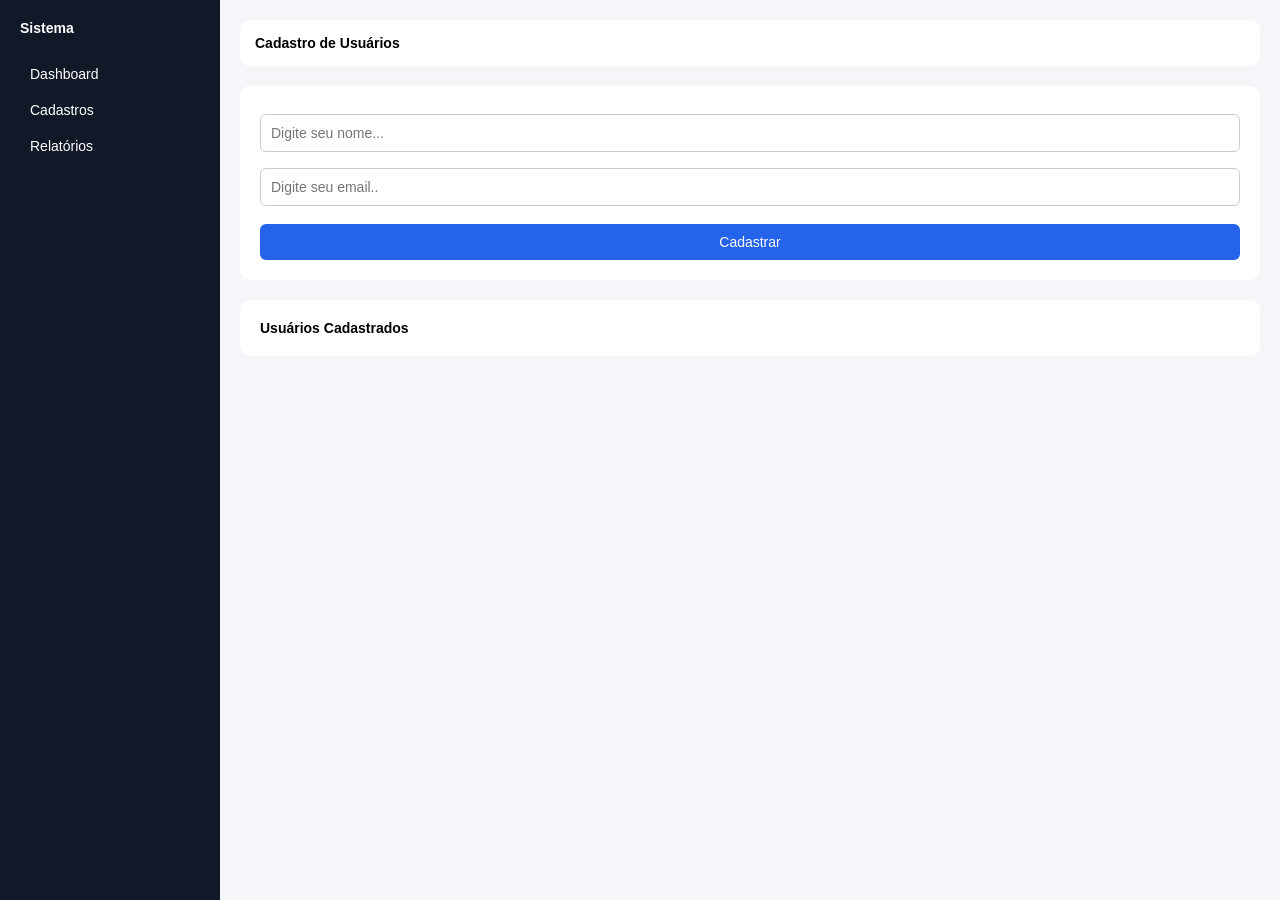
<file: AULAS-HTML/Atividade/index.html>
<!doctype html>
<html lang="pt-br">
  <head>
    <meta charset="UTF-8" />
    <meta name="viewport" content="width=device-width, initial-scale=1.0" />
    <title>Mini Sistema</title>
    <link rel="stylesheet" href="css/estilos.css" />
  </head>
  <body>
    <div class="container">
      <!-- SIDEBAR -->
      <aside class="sidebar">
        <h2>Sistema</h2>
        <a href="#">Dashboard</a>
        <a href="#">Cadastros</a>
        <a href="#">Relatórios</a>
      </aside>

      <!-- CONTEÚDO -->
      <main class="content">
        <header class="topbar">
          <h1>Cadastro de Usuários</h1>
        </header>

        <!-- FORMULARIO DE CADASTRO -->
        <section class="card">
          <form onsubmit="cadastrar(event)">
            <input type="text" id="nome" placeholder="Digite seu nome..." />
            <input type="email" id="email" placeholder="Digite seu email.." />
            <button type="submit">Cadastrar</button>
          </form>
        </section>

        <!-- LISTA DE USUARIOS CADASTRADOS -->
        <section class="card">
          <h2>Usuários Cadastrados</h2>
          <ul id="lista">
          </ul>
        </section>
      </main>
    </div>

    <script src="js/scripts.js"></script>
  </body>
</html>
</file>
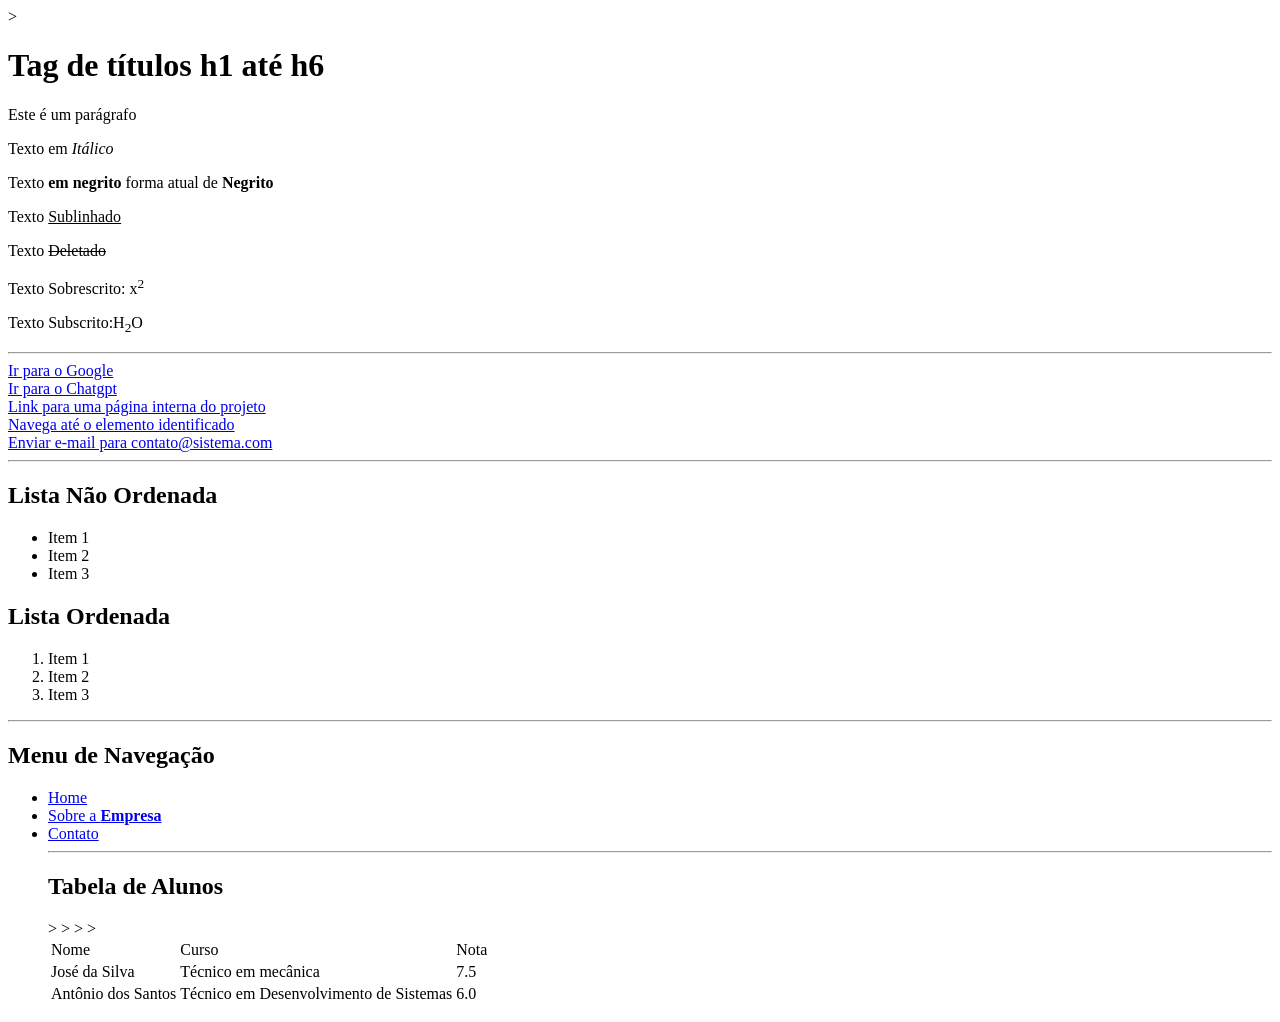
<file: AULAS-HTML/HTML-BASICO/index.html>
<!DOCTYPE html>
<html lang="pt-br">
<head>
    <meta charset="UTF-8">
    <meta name="viewport" content="width=device-width, initial-scale=1.0">
    <title>HTML Básico</title>
</head>
<body>
    <!-- Comentário -->>
    <h1>Tag de títulos h1 até h6</h1>
    <p>Este é um parágrafo</p>

    <p>Texto em <i>Itálico</i></p>
    <p>Texto <b>em negrito</b> forma atual de <strong>Negrito</strong></p>
    <p>Texto <u>Sublinhado</u></p>

    <p>Texto <del>Deletado</del></p>
    <p>Texto Sobrescrito: x<sup>2</sup></p>
    <p>Texto Subscrito:H<sub>2</sub>O </p>

        <hr />

        <a href="https://www.google.com">Ir para o Google</a> <br />
         <a href="https://www.chatgpt.com" target="_blank">Ir para o Chatgpt</a> <br />
         <a href="minha_pagina.html">Link para uma página interna do projeto</a> <br />

         <a href="#id-elemento">Navega até o elemento identificado</a> <br />
         <a href="mailto:contato@sistema.com">Enviar e-mail para contato@sistema.com</a> <br />

         <hr />

         <h2>Lista Não Ordenada</h2>
         <ul>
         <li>Item 1</li>
          <li>Item 2</li>
           <li>Item 3</li>
    </ul>
    <h2>Lista Ordenada</h2>
    <ol>
         <li>Item 1</li>
          <li>Item 2</li>
           <li>Item 3</li>
           </ol>

           <hr />

           <h2>Menu de Navegação</h2>
           <ul>
            <li>
                <a href="#">Home</a>
            </li>
            <li>
                <a href="#">Sobre a <strong>Empresa</strong>
            </li>
            <li>
                <a href="contato.html">Contato</a>
            </li>

            <hr />
            <h2>Tabela de Alunos</h2>
            <Table>
                <thead>
                <tr> <!--<tr> Table Row: Linha de tabela-->>
                    <td>Nome</td><!--<td> Table Data: refere-se a uma Célula-->>
                        <td>Curso</td>
                        <td>Nota</td>
                        </tr>
                        </thead>
                        <tbody>
                        <tr>
                            <td>José da Silva</td>>
                        <td>Técnico em mecânica</td>
                        <td>7.5</td>
                        </tr>
                        <tr>
                        <td>Antônio dos Santos</td>>
                        <td>Técnico em Desenvolvimento de Sistemas</td>
                        <td>6.0</td>
                        </tr>
                        </tbody>
                </Table>
</body>
</html>
</file>
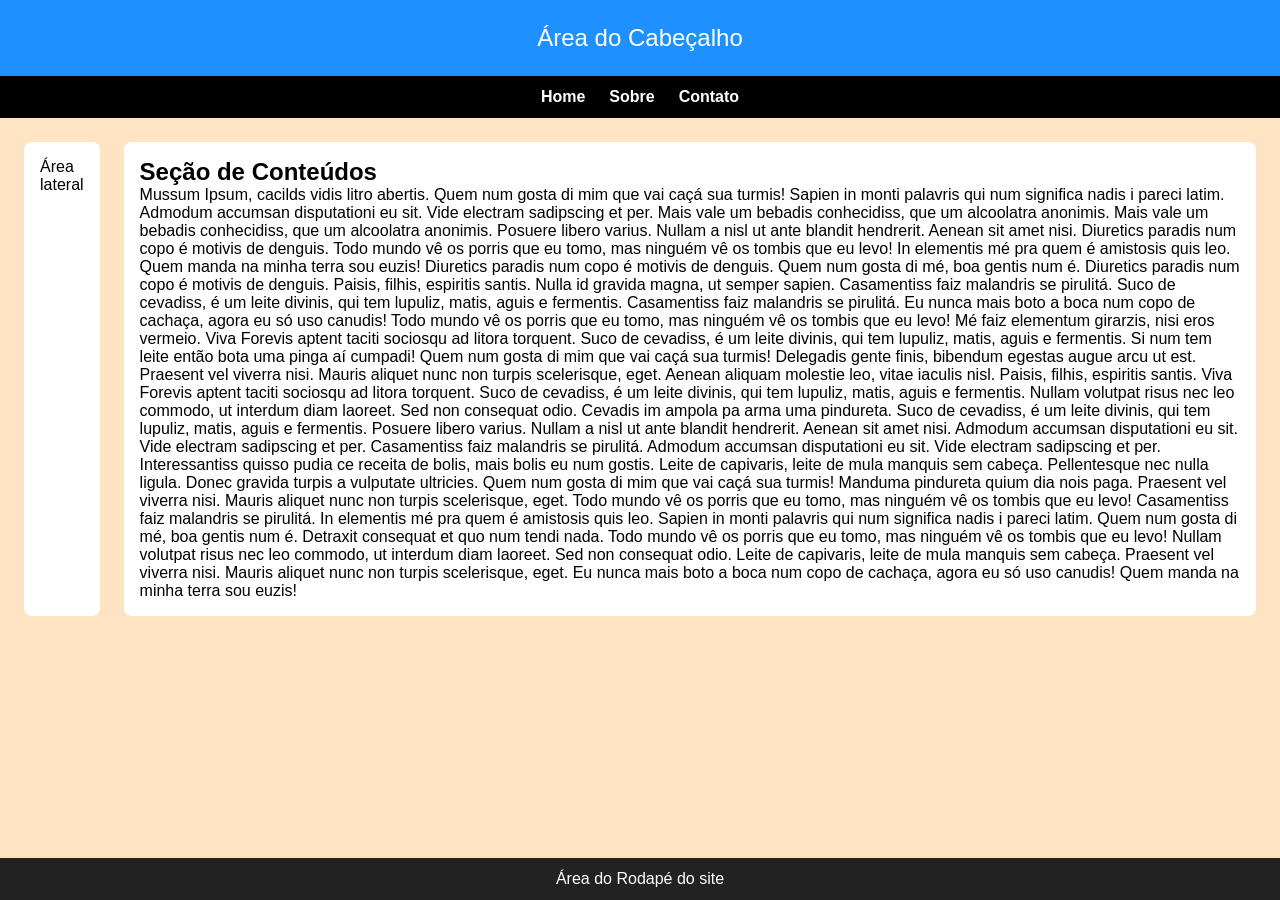
<file: AULAS-HTML/HTML-INTERMEDIÁRIO/index.html>
<!DOCTYPE html>
<html lang="pt-br">
<head>
<meta charset="UTF-8">
<meta name="viewport" content="width=device-width, initial-scale=1.0">
<title>HTML Intermediário</title>
<link rel="stylesheet" href="css/estilos.css">
</head>
<body>
<!-- <div id="header">...</div> -->
<header> <!-- Tag Semântica para Menu de Navegação -->
Área do Cabeçalho
</header>
<nav>
<a href="#">Home</a>
<a href="#">Sobre</a>
<a href="#">Contato</a>
</nav>
<main><!-- Tag Semântica para os Conteudos da Página -->
<aside>
Área lateral
</aside>

<section>
<h1>Seção de Conteúdos</h1>
<p>

    Mussum Ipsum, cacilds vidis litro abertis. Quem num gosta di mim que vai caçá sua turmis! Sapien in monti palavris qui num significa nadis i pareci latim. Admodum accumsan disputationi eu sit. Vide electram sadipscing et per. Mais vale um bebadis conhecidiss, que um alcoolatra anonimis.

Mais vale um bebadis conhecidiss, que um alcoolatra anonimis. Posuere libero varius. Nullam a nisl ut ante blandit hendrerit. Aenean sit amet nisi. Diuretics paradis num copo é motivis de denguis. Todo mundo vê os porris que eu tomo, mas ninguém vê os tombis que eu levo!

In elementis mé pra quem é amistosis quis leo. Quem manda na minha terra sou euzis! Diuretics paradis num copo é motivis de denguis. Quem num gosta di mé, boa gentis num é.

Diuretics paradis num copo é motivis de denguis. Paisis, filhis, espiritis santis. Nulla id gravida magna, ut semper sapien. Casamentiss faiz malandris se pirulitá.

Suco de cevadiss, é um leite divinis, qui tem lupuliz, matis, aguis e fermentis. Casamentiss faiz malandris se pirulitá. Eu nunca mais boto a boca num copo de cachaça, agora eu só uso canudis! Todo mundo vê os porris que eu tomo, mas ninguém vê os tombis que eu levo!

Mé faiz elementum girarzis, nisi eros vermeio. Viva Forevis aptent taciti sociosqu ad litora torquent. Suco de cevadiss, é um leite divinis, qui tem lupuliz, matis, aguis e fermentis. Si num tem leite então bota uma pinga aí cumpadi!

Quem num gosta di mim que vai caçá sua turmis! Delegadis gente finis, bibendum egestas augue arcu ut est. Praesent vel viverra nisi. Mauris aliquet nunc non turpis scelerisque, eget. Aenean aliquam molestie leo, vitae iaculis nisl.

Paisis, filhis, espiritis santis. Viva Forevis aptent taciti sociosqu ad litora torquent. Suco de cevadiss, é um leite divinis, qui tem lupuliz, matis, aguis e fermentis. Nullam volutpat risus nec leo commodo, ut interdum diam laoreet. Sed non consequat odio.

Cevadis im ampola pa arma uma pindureta. Suco de cevadiss, é um leite divinis, qui tem lupuliz, matis, aguis e fermentis. Posuere libero varius. Nullam a nisl ut ante blandit hendrerit. Aenean sit amet nisi. Admodum accumsan disputationi eu sit. Vide electram sadipscing et per.

Casamentiss faiz malandris se pirulitá. Admodum accumsan disputationi eu sit. Vide electram sadipscing et per. Interessantiss quisso pudia ce receita de bolis, mais bolis eu num gostis. Leite de capivaris, leite de mula manquis sem cabeça.

Pellentesque nec nulla ligula. Donec gravida turpis a vulputate ultricies. Quem num gosta di mim que vai caçá sua turmis! Manduma pindureta quium dia nois paga. Praesent vel viverra nisi. Mauris aliquet nunc non turpis scelerisque, eget.

Todo mundo vê os porris que eu tomo, mas ninguém vê os tombis que eu levo! Casamentiss faiz malandris se pirulitá. In elementis mé pra quem é amistosis quis leo. Sapien in monti palavris qui num significa nadis i pareci latim.

Quem num gosta di mé, boa gentis num é. Detraxit consequat et quo num tendi nada. Todo mundo vê os porris que eu tomo, mas ninguém vê os tombis que eu levo! Nullam volutpat risus nec leo commodo, ut interdum diam laoreet. Sed non consequat odio.

Leite de capivaris, leite de mula manquis sem cabeça. Praesent vel viverra nisi. Mauris aliquet nunc non turpis scelerisque, eget. Eu nunca mais boto a boca num copo de cachaça, agora eu só uso canudis! Quem manda na minha terra sou euzis!

</p>

</section>
</main>

<footer>
Área do Rodapé do site
</footer>
</body>
</html>
</file>
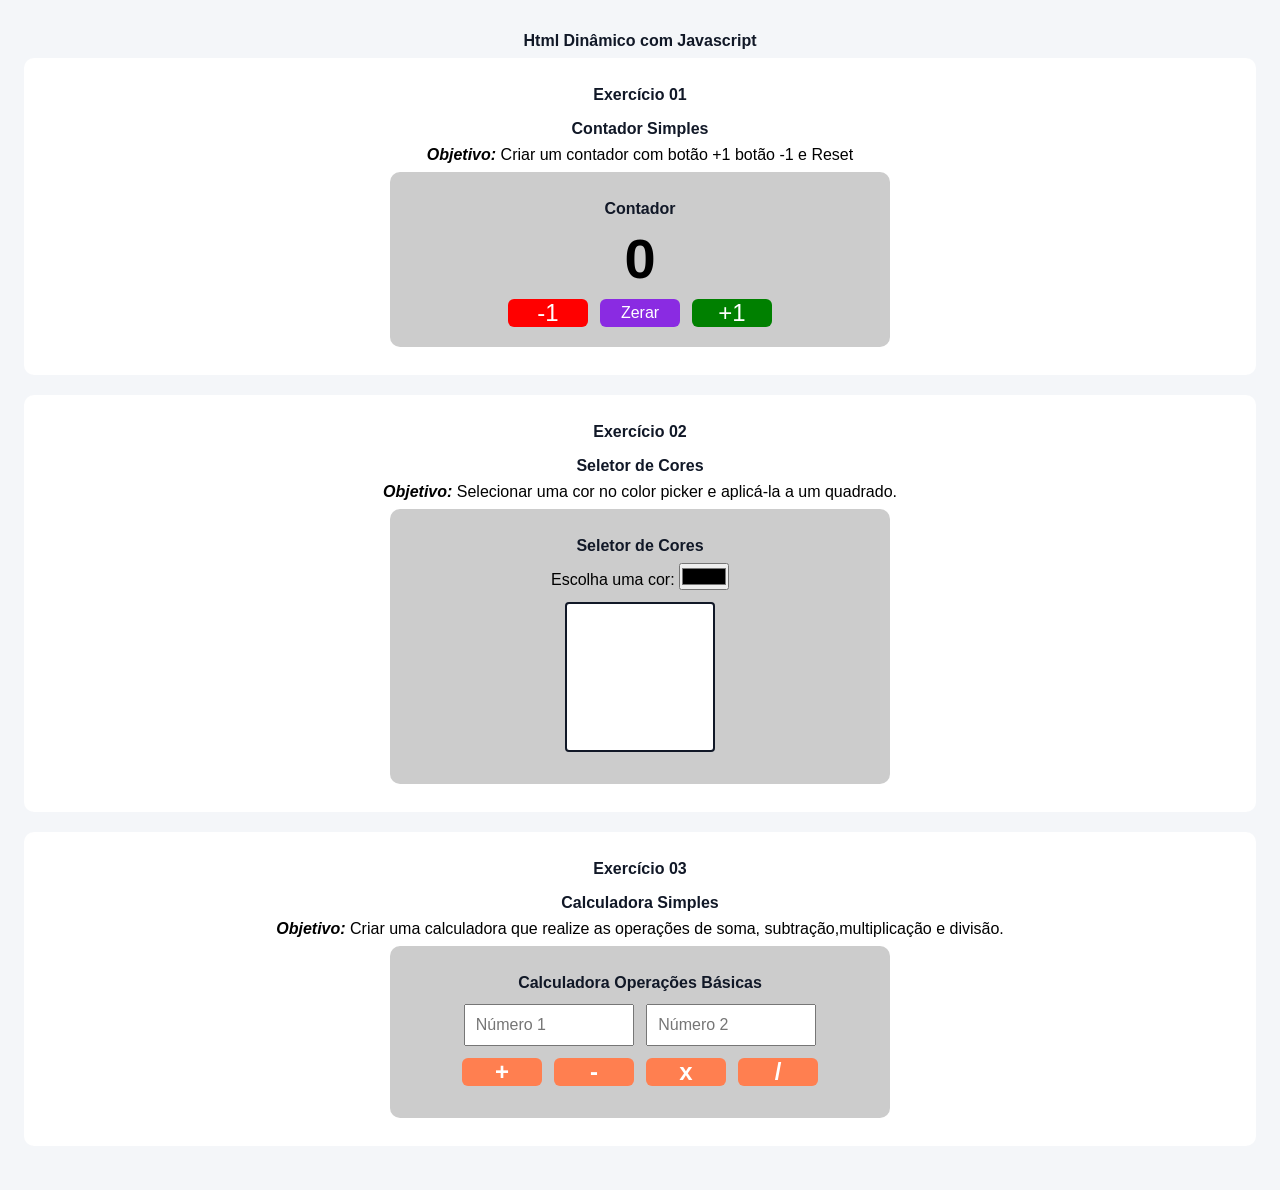
<file: AULAS-HTML/Javascript/index.html>
<!doctype html>
<html lang="pt-br">
  <head>
    <meta charset="UTF-8" />
    <meta name="viewport" content="width=device-width, initial-scale=1.0" />
    <title>Javascript | Html Dinamico</title>
    <link rel="stylesheet" href="css/styles.css" />
  </head>
  <body>
    <h1>Html Dinâmico com Javascript</h1>

    <div class="card">
      <h2>Exercício 01</h2>
      <h3>Contador Simples</h3>
      <p>
        <span>Objetivo:</span>
        Criar um contador com botão +1 botão -1 e Reset
      </p>

      <div class="exercicio">
        <h3>Contador</h3>
        <p id="contador">0</p>
        <div class="grupo-botoes">
          <button id="btn-menos" onclick="diminuir()">-1</button>
          <button id="btn-zerar" onclick="zerar()">Zerar</button>
          <button id="btn-mais" onclick="adicionar()">+1</button>
        </div>
      </div>
    </div>

    <div class="card">
      <h2>Exercício 02</h2>
      <h3>Seletor de Cores</h3>
      <p>
        <span>Objetivo:</span>
        Selecionar uma cor no color picker e aplicá-la a um quadrado.
      </p>
      <div class="exercicio">
        <h3>Seletor de Cores</h3>

        <label>Escolha uma cor:</label>
        <input
          type="color"
          id="colorPicker"
          placeholder="Selecione uma cor.."
          oninput="mudarCor()"
        />
        <div id="quadrado"></div>
      </div>
    </div>

    <div class="card">
      <h2>Exercício 03</h2>
      <h3>Calculadora Simples</h3>
      <p>
        <span>Objetivo:</span>
        Criar uma calculadora que realize as operações de soma,
        subtração,multiplicação e divisão.
      </p>
      <div class="exercicio">
        <h3>Calculadora Operações Básicas</h3>
        <input type="number" id="num1" placeholder="Número 1" />
        <input type="number" id="num2" placeholder="Número 2" />
        <div class="grupo-botoes">
          <button id="btn-soma" onclick="somar()">+</button>
          <button id="btn-subtracao" onclick="subtrair()">-</button>
          <button id="btn-multiplicacao" onclick="multiplicar()">x</button>
          <button id="btn-divisao" onclick="dividir()">/</button>
        </div>
        <p id="resultado"></p>
      </div>
    </div>

    <script src="js/scripts.js"></script>
  </body>
</html>
</file>
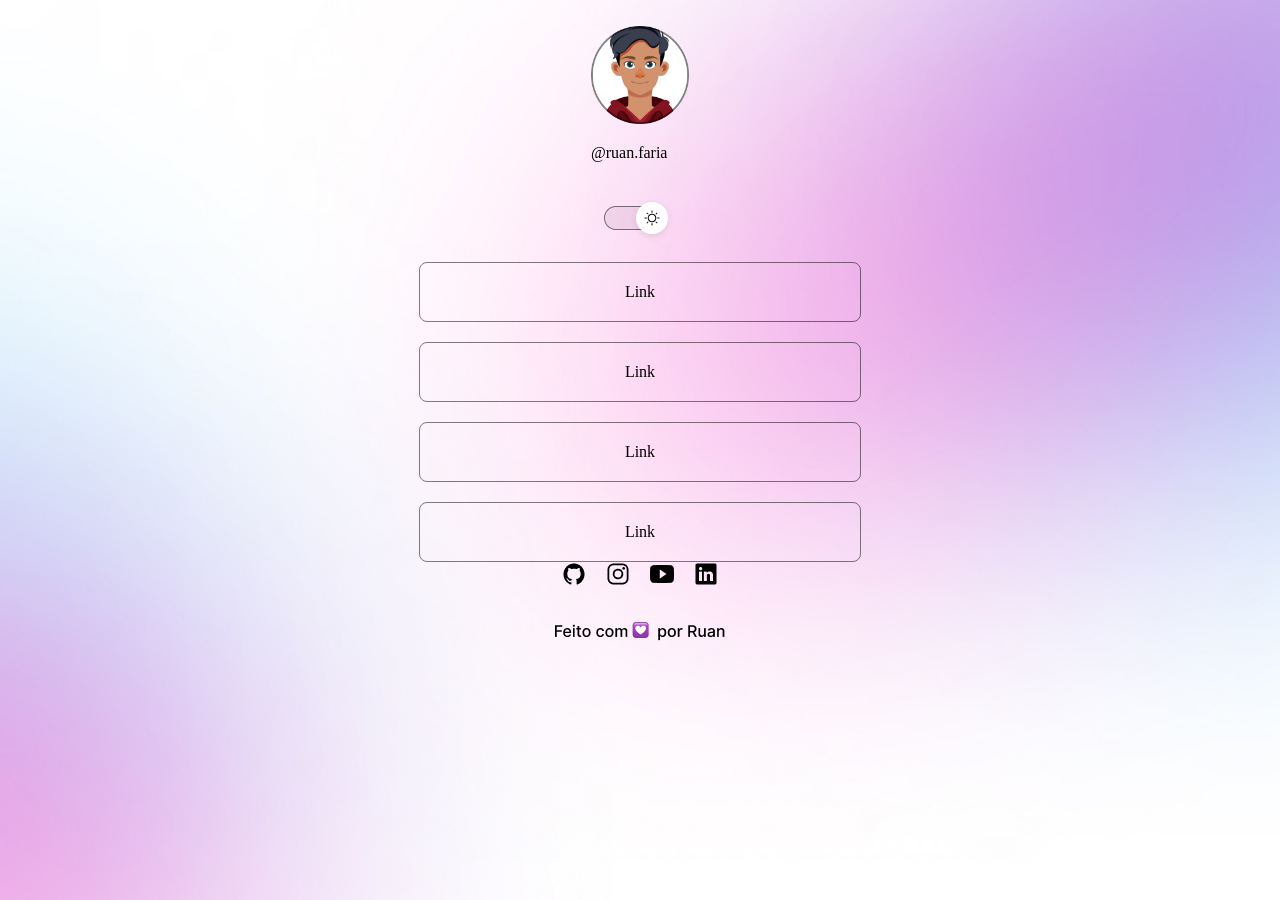
<file: I1DS-2026-/DEVLINKS/index.html>
<!DOCTYPE html>
<html lang="pt-br">
<head>
    <meta charset="UTF-8">
    <meta name="viewport" content="width=device-width, initial-scale=1.0">
   
    <link rel="stylesheet" href="css/style.css">
        <title>DevLinks</title>
</head>
<body>

</body>
<div>
    <br />
    <img src="img/avatar-light.png" alt="imagem" width="98">
    <br />

    <p> @ruan.faria
      
    <br />
</div>

<br />

  <body>
    <body>
         <img src="../DEVLINKS/img/Switch.png" > 
    <br />
 
<div id="links">
<a class="my-text tamanho" href="https://www.instagram.com/?hl=pt-br" taget=""_blank>Link</a>
<a class="my-text tamanho" href="#">Link</a>
<a class="my-text tamanho" href="#">Link</a>
<a class="my-text tamanho" href="#">Link</a>
</div>
    <img src="../DEVLINKS/img/Social Links.png">
    <br />
    <br />
<img src="../DEVLINKS/img/Feito com 💟 por Ruan.png">
    

  </body>

  <body>
</file>
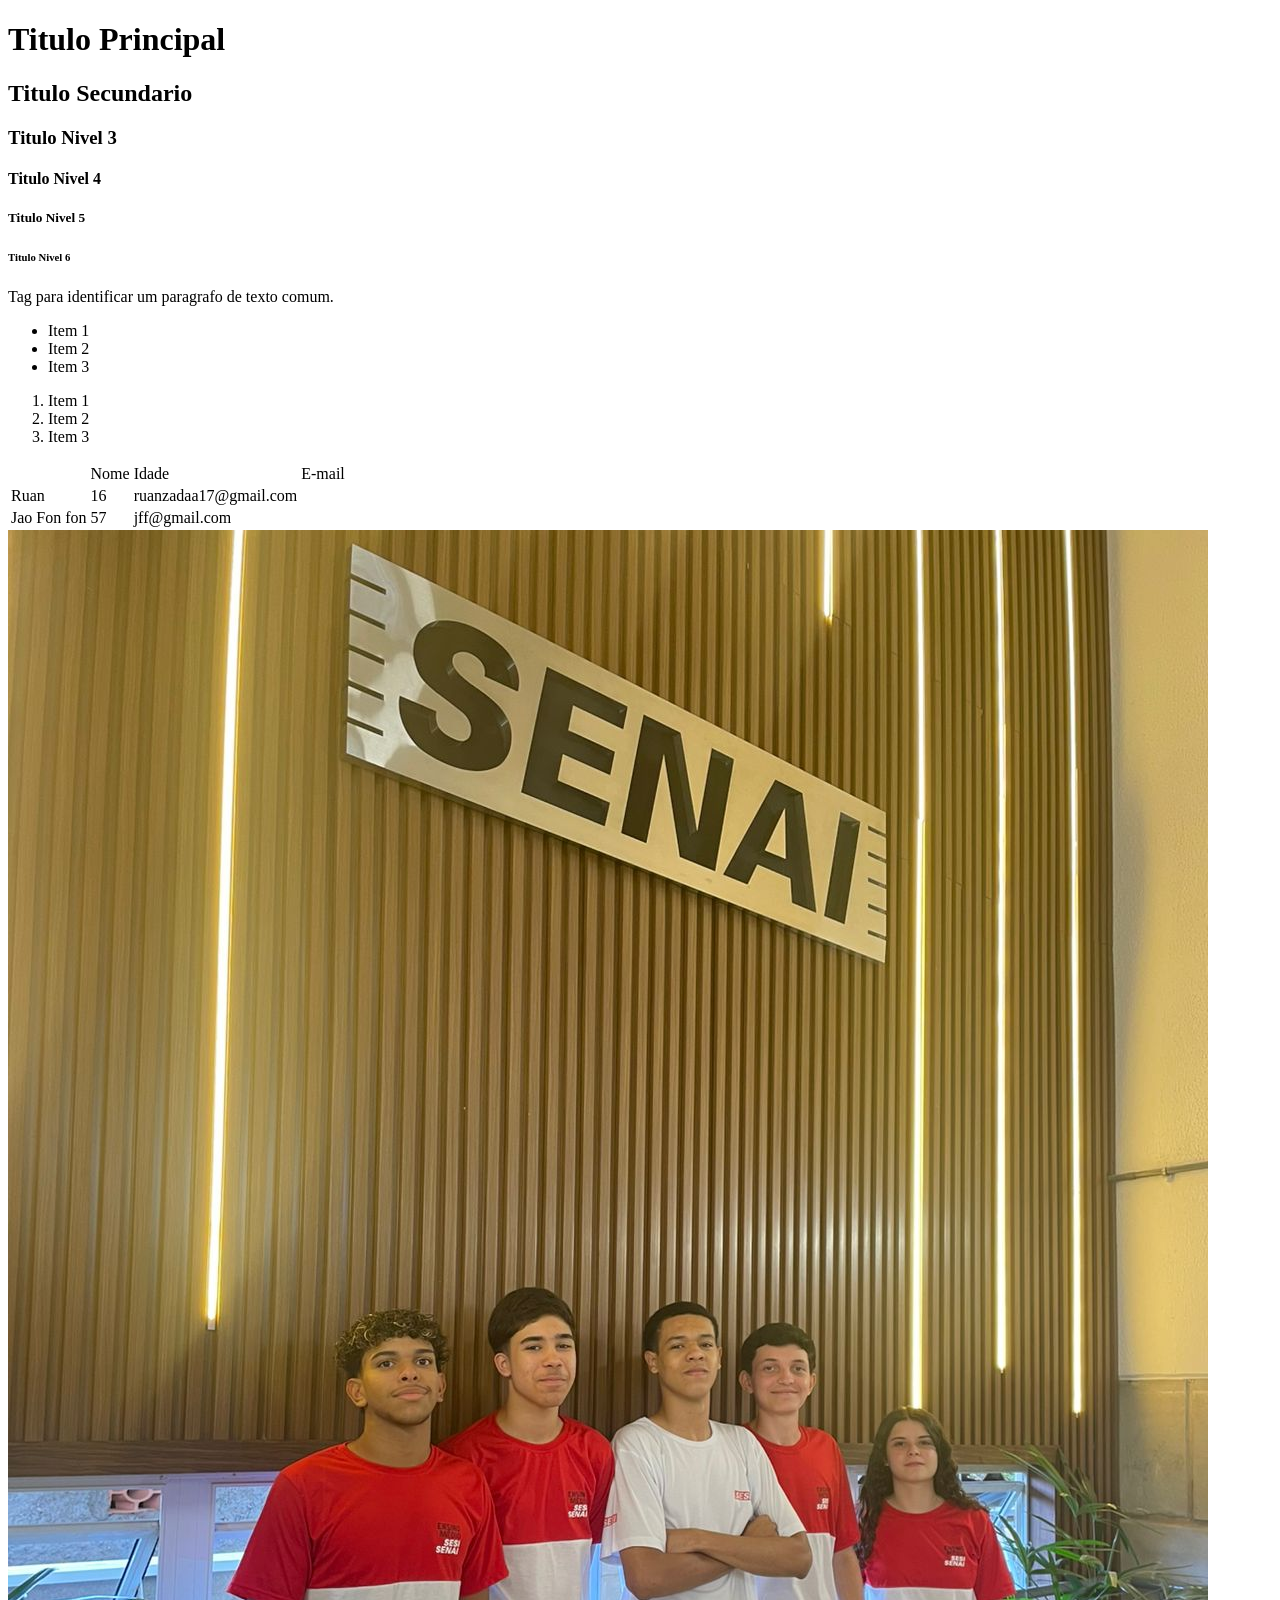
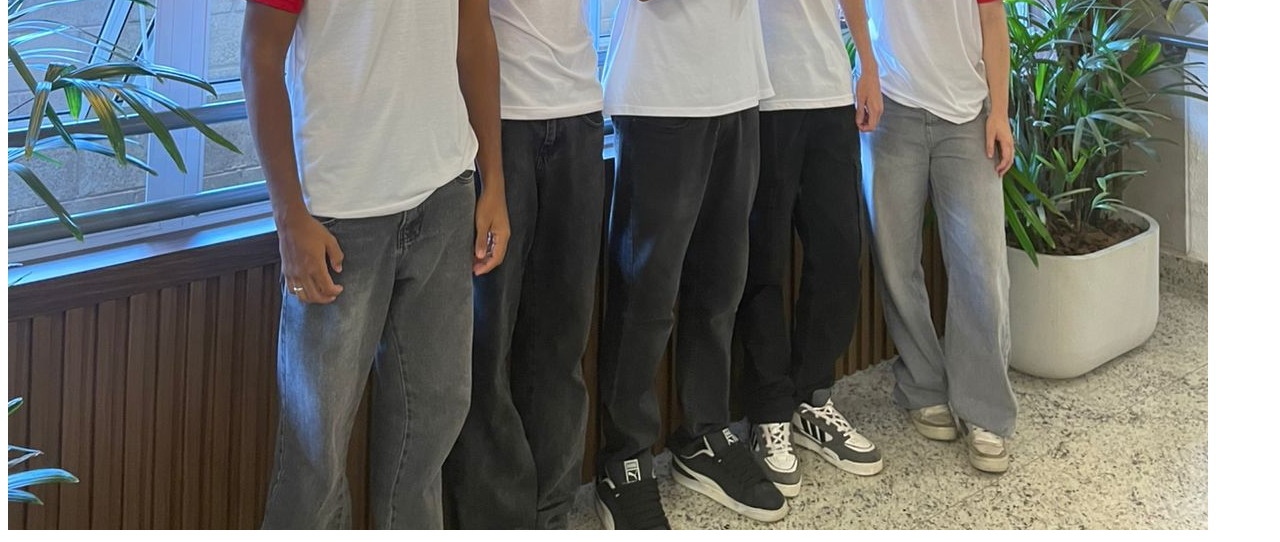
<file: AULAS-HTML/aula-01.html>
<!DOCTYPE html>
<html lang="pt-br">
<head>
    <meta charset="UTF-8">
    <meta name="viewport" content="width=device-width, initial-scale=1.0">
    <title>Document</title>
</head>
<body>
    <!-- Tag de comentários -->
    <!--

         Titulos: h1 até h6
        -->
    <h1>Titulo Principal</h1>
    <h2>Titulo Secundario</h2>
    <h3>Titulo Nivel 3</h3>
    <h4>Titulo Nivel 4</h4>
    <h5>Titulo Nivel 5</h5>
    <h6>Titulo Nivel 6</h6>

    <!-- Tag para paragrafo-->
    <p>Tag para identificar um paragrafo de texto comum.</p>

<!-- Tag para listas nao ordenadas-->
<ul>
<li>Item 1</li>
<li>Item 2</li>
<li>Item 3</li>
</ul>

<!-- Tag para listas ordenadas-->
<ol>
<li>Item 1</li>
<li>Item 2</li>
<li>Item 3</li>
</ol>

<!-- Tag para tabelas-->
<table>
<th>
<td>Nome</td>
<td>Idade</td>
<td>E-mail</td>
</th>

<tr>
    <td>Ruan</td>
    <td>16</td>
<td>ruanzadaa17@gmail.com</td>
</tr>
<tr>
    <td>Jao Fon fon</td>
     <td>57</td>
     <td>jff@gmail.com</td>
</tr>
</table>

<img src="foto.jpeg.jpeg">

</body>
</html>
</file>
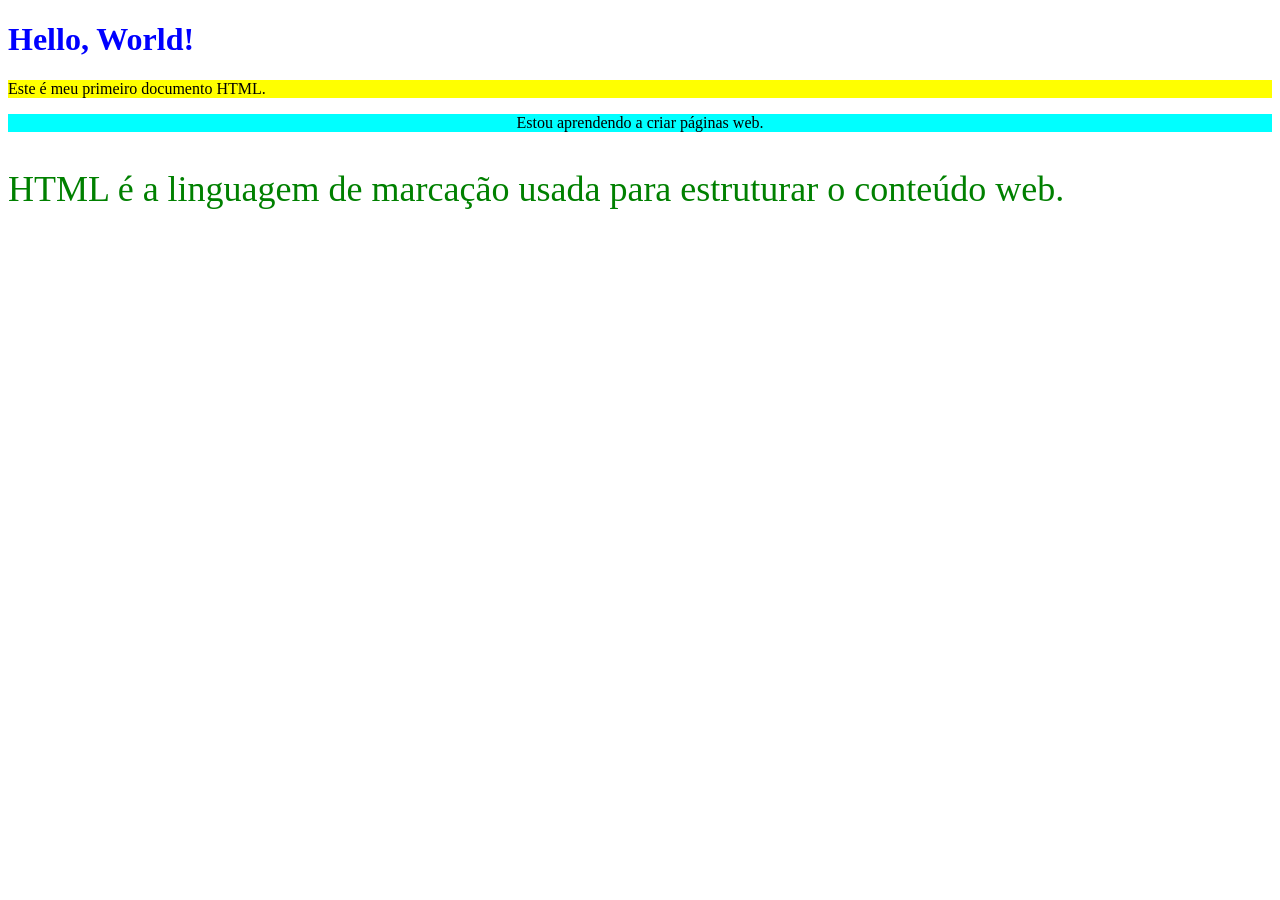
<file: AULAS-HTML/aula-02.html>
<!DOCTYPE html>
<html lang="pt-br">
<head>
    <meta charset="UTF-8">
    <meta name="viewport" content="width=>, initial-scale=1.0">
    <title>HTML Aula-02</title>
</head>
<body>
    <h1 style="color: blue;">Hello, World!</h1>
    <p style="background-color: yellow;">Este é meu primeiro documento HTML.</p> 
    <p style="text-align: center; background-color: cyan;">Estou aprendendo a criar páginas web.</p> 
    <p style="font-size: 36px; color: green">HTML é a linguagem de marcação usada para estruturar o conteúdo web.</p>
</body>
</html>
</file>
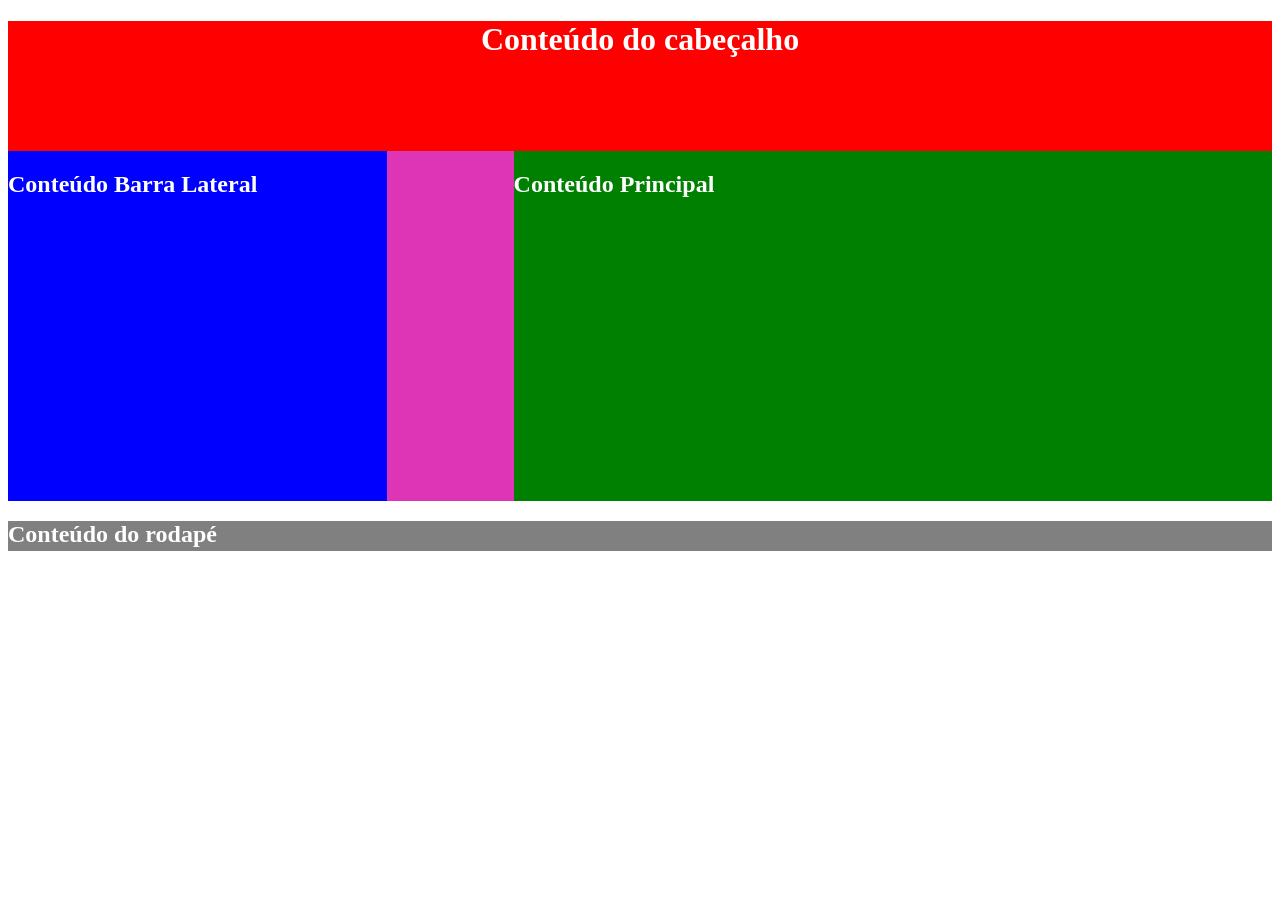
<file: AULAS-HTML/aula-03.html>
<!doctype html>
<html lang="pt-br">
  <head>
    <meta charset="UTF-8" />
    <meta name="viewport" content="width=device-width, initial-scale=1.0" />
    <title>HTML | Aula 03</title>

    <style>
      .my-text {
        color: white;
      }
      #header {
        background-color: red;
        height: 130px;
        text-align: center;
      }
      #main{
        background-color: #de35b7; 
        height: 350px;
      }
      #aside{
        background-color: blue; 
        height: 100%; 
        width: 30%; 
        float: left;
      }
      #content{
        background-color: green; 
        height: 100%; 
        width: 60%;
        float: right;
      }
      #footer{
        background-color: gray; 
        height: 30px;
      }
    </style>
  </head>
  <body>
    <div id="header">
      <!-- DIV: Divisão de conteúdo (Vermelho) -->
      <h1 class="my-text">Conteúdo do cabeçalho</h1>
    </div>

    <div id="main">
      <!-- DIV: Divisão de conteúdo (Rosa) -->
      <div id="aside">
        <!-- DIV: Divisão de conteúdo (Azul) -->
        <h2 class="my-text">Conteúdo Barra Lateral</h2>
      </div>
      <div
        id="content">
        <!-- DIV: Divisão de conteúdo (Verde) -->
        <h2 class="my-text">Conteúdo Principal</h2>
      </div>
    </div>

    <div id="footer">
      <!-- DIV: Divisão de conteúdo (Cinza) -->
      <h2 class="my-text">Conteúdo do rodapé</h2>
    </div>
  </body>
</file>
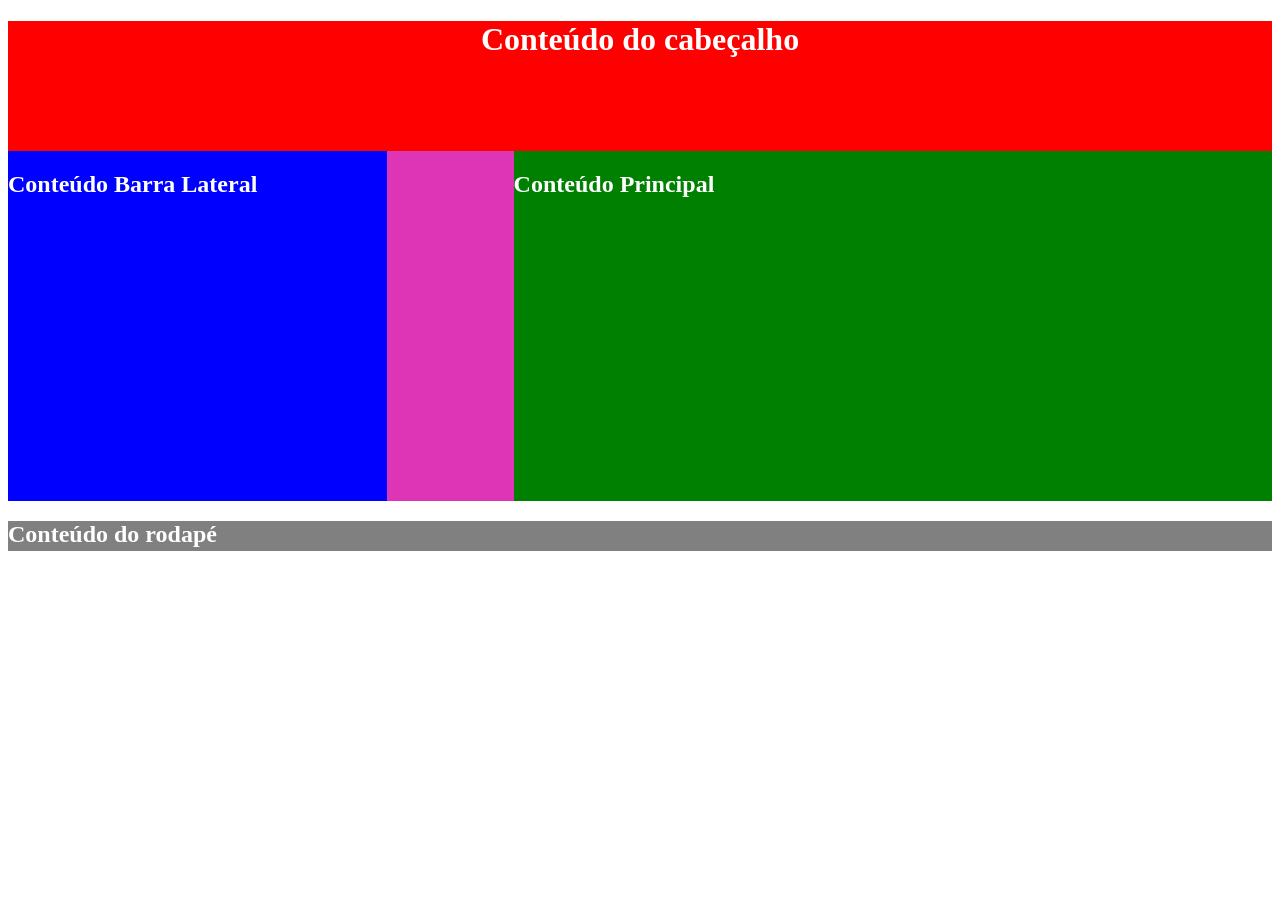
<file: AULAS-HTML/aula-04.html>
<!doctype html>
<html lang="pt-br">
  <head>
    <meta charset="UTF-8" />
    <meta name="viewport" content="width=device-width, initial-scale=1.0" />
    <title>HTML | Aula 04</title>
<link rel="stylesheet" href="estilos.css">

  </head>
  <body>
    <div id="header">
      <!-- DIV: Divisão de conteúdo (Vermelho) -->
      <h1 class="my-text">Conteúdo do cabeçalho</h1>
    </div>

    <div id="main">
      <!-- DIV: Divisão de conteúdo (Rosa) -->
      <div id="aside">
        <!-- DIV: Divisão de conteúdo (Azul) -->
        <h2 class="my-text">Conteúdo Barra Lateral</h2>
      </div>
      <div
        id="content">
        <!-- DIV: Divisão de conteúdo (Verde) -->
        <h2 class="my-text">Conteúdo Principal</h2>
      </div>
    </div>

    <div id="footer">
      <!-- DIV: Divisão de conteúdo (Cinza) -->
      <h2 class="my-text">Conteúdo do rodapé</h2>
    </div>
  </body>
</file>
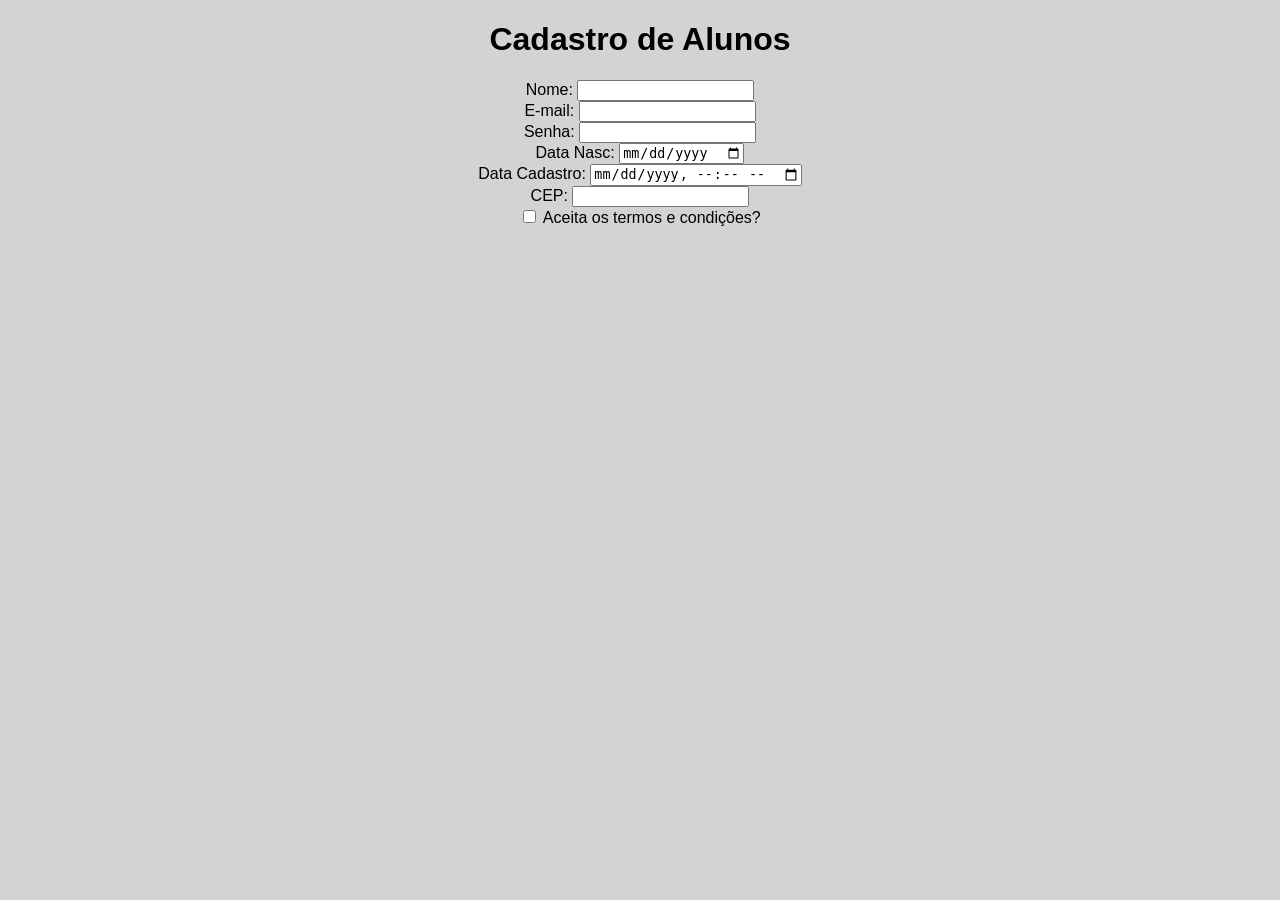
<file: AULAS-HTML/aula-05.html>
<!DOCTYPE html>
<html lang="pt-br">
<head>
    <meta charset="UTF-8">
    <meta name="viewport" content="width=device-width, initial-scale=1.0">
    <title>HTML | Aula 05</title>
    <link rel="stylesheet" href="aula-05.css">
</head>
<body>
    <div id="formulario">
        <h1>Cadastro de Alunos</h1>
        <form method="get" action=""> <!-- Elemento de formulário -->
         <label for="inNome"> Nome:</label>
        <input type="text"name="inNome"/>
        <br />
         <label for="inEmail"> E-mail:</label>
        <input type="email"name="inEmail"/>
        <br />
         <label for="inSenha"> Senha:</label>
        <input type="password"name="inSenha"/>
        <br />

          <label for="inData"> Data Nasc:</label>
        <input type="date"name="inData"/>
        <br />

          <label for="inDataCad"> Data Cadastro:</label>
        <input type="datetime-local"name="inDataCad"/>
        <br />

        <label for="inCEP"> CEP:</label>
        <input type="number" step="1"name="inCEP"/>
        <br />

        <input type="checkbox" name="inTermo"/>
        <label for="inTermo"> Aceita os termos e condições?</label>
        <br />

        </form>
</body>
</html>
</file>
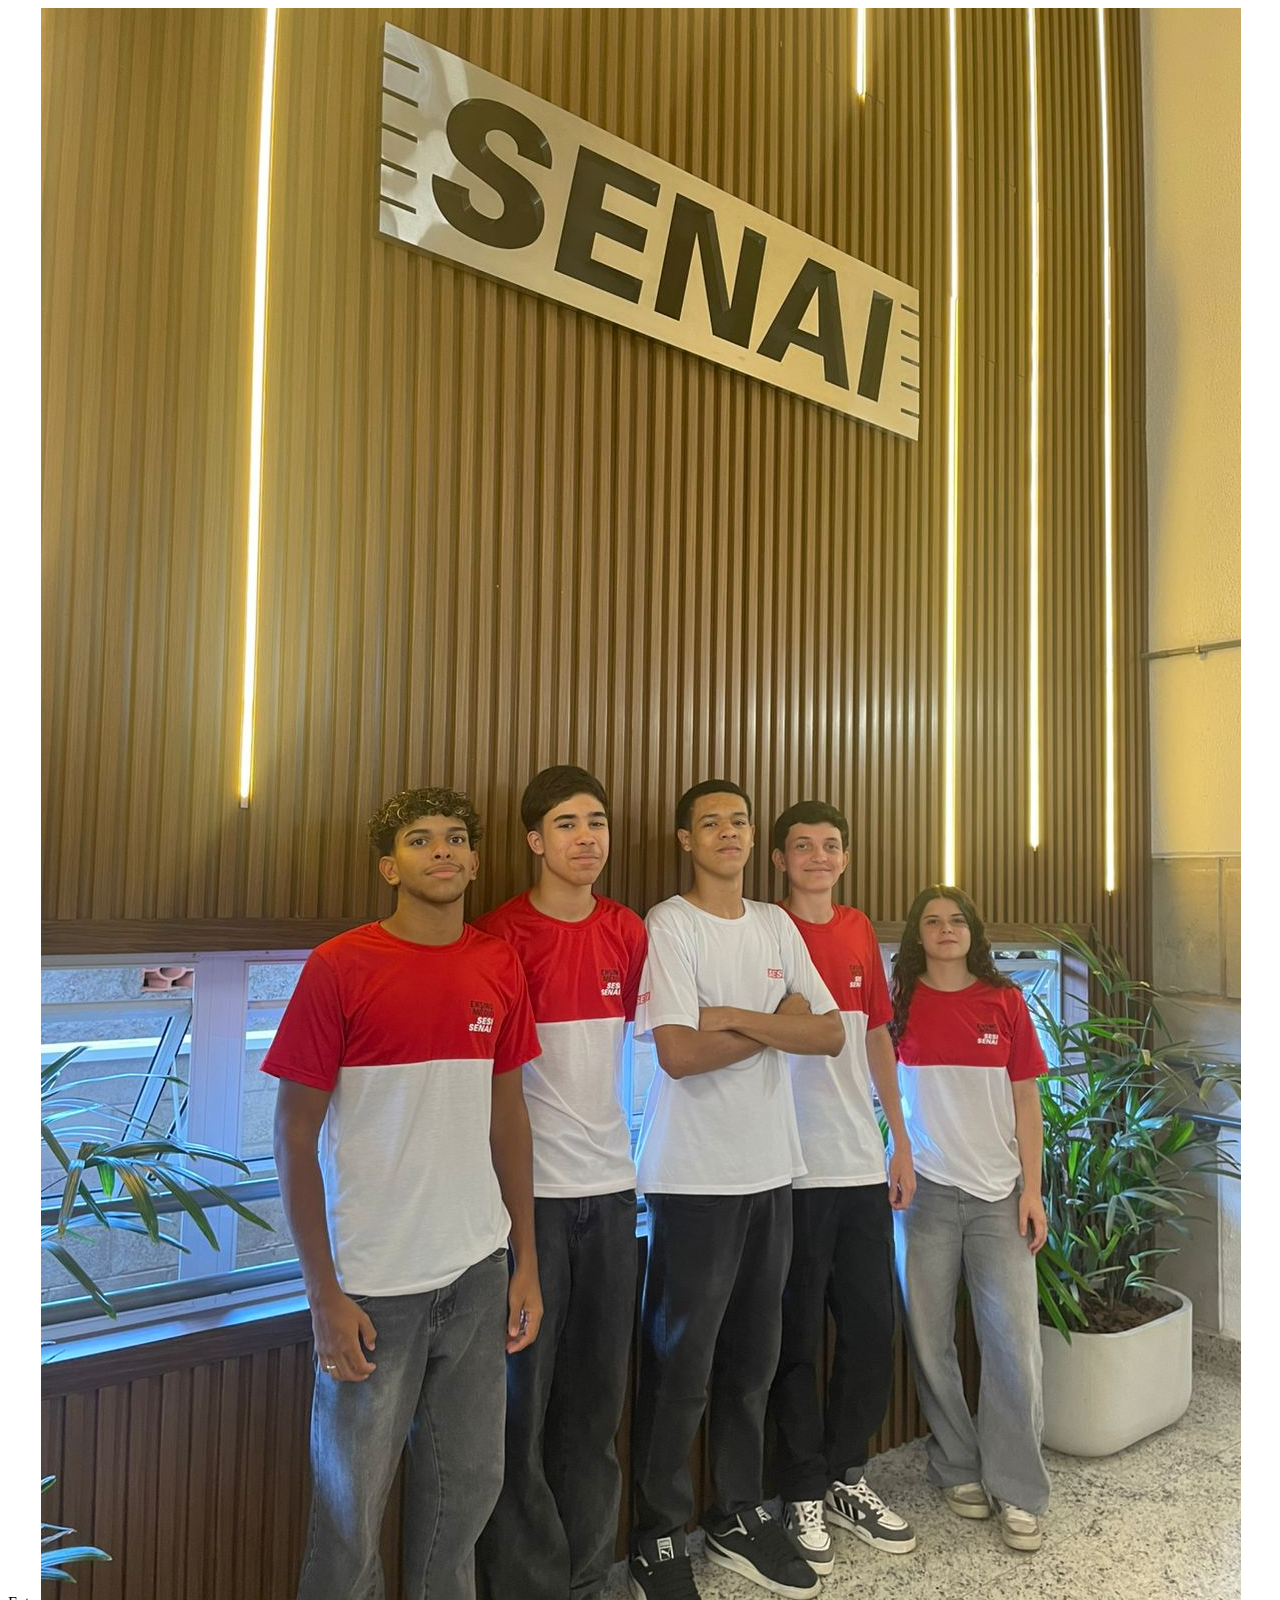
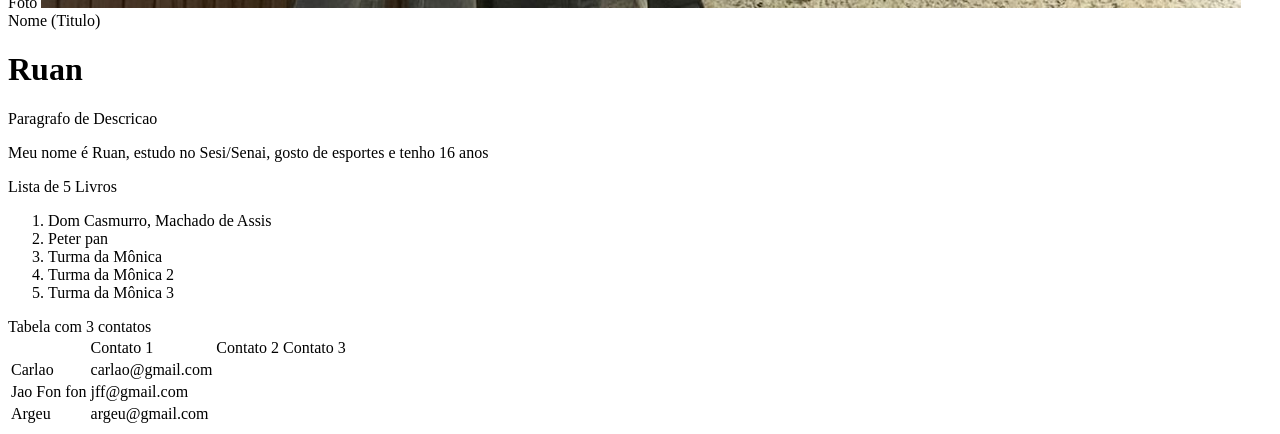
<file: AULAS-HTML/perfil.html>
<html lang="pt-br">
</html>Foto
<img src="foto.jpeg.jpeg">

Nome (Titulo)
<h1>Ruan</h1>

Paragrafo de Descricao
<p>Meu nome é Ruan, estudo no Sesi/Senai, gosto de esportes e tenho 16 anos</p>

Lista de 5 Livros

<ol>
<li>Dom Casmurro, Machado de Assis</li>
<li>Peter pan</li>
<li>Turma da Mônica</li>
<li>Turma da Mônica 2</li>
<li>Turma da Mônica 3</li>
</ol>

Tabela com 3 contatos
<table>
<th>
<td>Contato 1</td>
<td>Contato 2</td>
<td>Contato 3</td>
</th>

<tr>
    <td>Carlao</td>
<td>carlao@gmail.com</td>
</tr>
<tr>
    <td>Jao Fon fon</td>
     <td>jff@gmail.com</td>
</tr>
<tr>
    <td>Argeu</td>
     <td>argeu@gmail.com</td>
</tr>
</table>
</file>
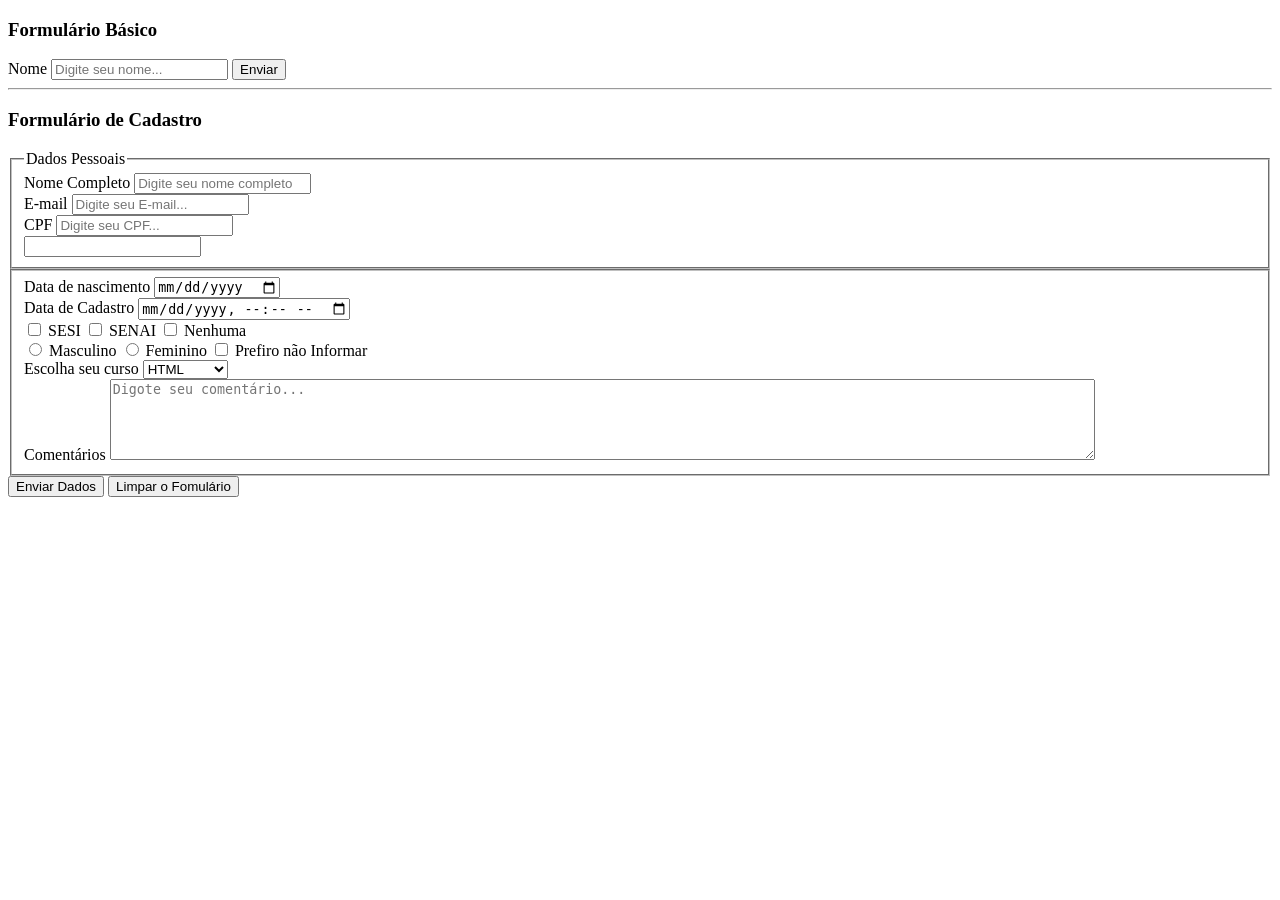
<file: AULAS-HTML/HTML-BASICO/contato.html>
<!DOCTYPE html>
<html lang="pt-br">
<head>
    <meta charset="UTF-8">
    <meta name="viewport" content="width=device-width, initial-scale=1.0">
    <title>Formulário de Contato</title>
</head>
<body>
    <h3>Formulário Básico</h3>
    <form method="get" action="contato.html">
        <label>Nome</label>
        <input type="text" name="nome" placeholder="Digite seu nome..."  />
        <input type="submit" value="Enviar" /> <!-- Botão de Envio -->
    </form>

    <hr />
    <h3>Formulário de Cadastro</h3>
    <form method="get" action="#">
        <fieldset>
            <legend>Dados Pessoais</legend>

            <label for="nomeCompleto">Nome Completo</label>
            <input type="text" name="nomeCompleto" placeholder="Digite seu nome completo" />
            <br />

            <label for="email">E-mail</label>
            <input type="email" name="email" placeholder="Digite seu E-mail..." />
            <br />

            <label for="cpf">CPF</label>
            <input type="number" name="cpf" placeholder="Digite seu CPF..." />
            <br />

            <input >
        </fieldset>
        <fieldset>
            <label for="dataNascimento">Data de nascimento</label>
            <input type="date" name="dataNascimento" >
            <br />

            <label for="dataCadastro">Data de Cadastro</label>
            <input type="datetime-local" name="dataCadastro">
            <br />

            <input type="checkbox" name="escolaSesi">
            <label for="escolaSesi">SESI</label>
             <input type="checkbox" name="escolaSenai">
            <label for="escolaSenai">SENAI</label>
             <input type="checkbox" name="escola">
            <label for="escolaSesi">Nenhuma</label>
            <br />

             <input type="radio" name="escolaSesi">
            <label for="sexo">Masculino</label>
             <input type="radio" name="escolaSenai">
            <label for="escolaSenai">Feminino</label>
             <input type="checkbox" name="escola">
            <label for="sexo">Prefiro não Informar</label>
            <br />

            <label for="curso">Escolha seu curso</label>
            <select>
                <option value="0">HTML</option>
                <option value="0">CSS</option>
                <option value="0">JavaScript</option>

                </select>
                <br />

                <label for="comentarios">Comentários</label>
                <textarea name="comentarios" placeholder="Digote seu comentário..." rows="5" cols="120"></textarea>
            </fieldset>

        <button type="submit">Enviar Dados</button>
        <button type="reset">Limpar o Fomulário</button>
    </form>
</file>
<file: AULAS-HTML/Atividade/css/estilos.css>
* {
  margin: 0;
  padding: 0;
  box-sizing: border-box;
  font-size: 14px;
  font-family: "Segoe UI", Tahoma, Geneva, Verdana, sans-serif;
}

body {
  background-color: #f4f6f9;
}

/* LAYOUT */
.container {
  display: flex;
}

/* SIDEBAR */
.sidebar {
  width: 220px;
  height: 100dvh;
  background-color: #111827;
  color: white;
  padding: 20px;
  position: fixed;
}

.sidebar h2 {
  margin-bottom: 20px;
}

.sidebar a {
  display: block;
  color: white;
  text-decoration: none;
  padding: 10px;
  border-radius: 6px;
  transition: 0.3s;
}

.sidebar a:hover {
  background-color: #2563eb;
}

/* CONTEÚDO */
.content {
  margin-left: 220px;
  padding: 20px;
  width: 100%;
}

/* HEADER */
.topbar {
  background-color: white;
  padding: 15px;
  border-radius: 10px;
  margin-bottom: 20px;
}

/* CARD */
.card {
  background-color: white;
  padding: 20px;
  border-radius: 10px;
  margin-bottom: 20px;
}

/* FORMULÁRIO */
input {
  width: 100%;
  padding: 10px;
  margin: 8px 0;
  border: 1px solid #ccc;
  border-radius: 6px;
}
/* BOTÃO */
button {
  background-color: #2563eb;
  color: white;
  padding: 10px;
  width: 100%;
  border-radius: 6px;
  cursor: pointer;
  transition: 0.3s;
  border: none;
  margin-top: 10px;
}
button:hover {
  background-color: #1d4ed8;
  transform: scale(1.02);
}

/* LISTA  */
ul {
  list-style: none;
}

li {
  background-color: #f1f5f9;
  padding: 10px;
  margin-top: 8px;
  border-radius: 6px;
  transition: 0.5s;
}
li:hover {
  background-color: #e2e8f0;
  transform: translateX(5px);
}

.btn {
  color: #111827;
  width: 50px;
  padding: 5px;
  cursor: pointer;
  transition: 0.3s;
  border: none;
  display: inline;
}
</file>
<file: AULAS-HTML/HTML-INTERMEDIÁRIO/css/estilos.css>
/* Reset da página */
*{
margin: 0;
padding: 0;
box-sizing: border-box;
}

body{
font-size: 16px;
font-family: 'Segoe UI', Tahoma, Geneva, Verdana, sans-serif;
height: 100dvh;
width: 100%;
background-color: bisque;
}

header{
background-color: #1e90ff;
color: #ffffff;
padding: 24px;
text-align: center;
font-size: 24px;
}

/* Menu De navegação*/

nav{
background-color: black;
display: flex;
justify-content: center;
gap: 24px;
padding: 12px;
position: sticky;
top: 0;
z-index: 1000;
}

nav a{
color: white;
text-decoration: none;
font-weight: bold;
}

nav a:hover{
color:#1e90ff;
font-size: italic;
cursor: pointer;
}


/* LAYOUT PRINCIPAL // LEIAUTE */

main{
display: flex;
gap: 24px;
padding: 24px;
}

/* LATERAL */
aside{
width: 25%;
background-color: white;
padding: 16px;
border-radius: 8px;
}

/* CONTEÚDO */
section{
background-color: white;
padding: 16px;
border-radius: 8px;
}


/* RODAPÉ */
footer{
background-color: #222;
color: white;
text-align: center;
padding: 12px;
position: fixed;
bottom: 0;
width: 100%;
}
</file>
<file: AULAS-HTML/Javascript/css/styles.css>
* {
  margin: 0;
  padding: 0;
  box-sizing: border-box;
  font-size: 16px;
  font-family: "Segoe UI", Tahoma, Geneva, Verdana, sans-serif;
}

body {
  background-color: #f4f6f9;
  text-align: center;
  padding: 24px;
}

h1,
h2,
h3 {
  color: #111827;
  padding: 8px;
}

/* LAYOUT */
.container {
  display: flex;
}

/* CARD */
.card {
  background-color: white;
  padding: 20px;
  border-radius: 10px;
  margin-bottom: 20px;
}

/* EXERCICIO 01 */
.exercicio {
  background-color: #ccc;
  width: 500px;
  margin: 8px auto;
  padding: 20px;
  border-radius: 10px;
}

#contador {
  font-size: 56px;
  font-weight: bold;
  margin-bottom: 8px;
}

.grupo-botoes {
  display: flex;
  justify-content: center;
  gap: 12px;
}

button {
  width: 80px;
  color: white;
  border-radius: 6px;
  cursor: pointer;
  transition: 0.3s;
  border: none;
  font-size: 24px;
}
#btn-menos {
  background-color: red;
}
#btn-mais {
  background-color: green;
}
#btn-zerar {
  background-color: blueviolet;
  font-size: 16px;
}

/* EXERCICIO 02 */
#quadrado {
  width: 150px;
  height: 150px;
  border: 2px solid #111827;
  border-radius: 4px;
  margin: 12px auto;
  background-color: white;
}

span {
  font-weight: bold;
  font-style: italic;
}

/* EXERCICIO 03 */

#num1,
#num2 {
  padding: 10px;
  width: 170px;
  margin: 4px;
  margin-bottom: 12px;
}

#btn-soma,
#btn-subtracao,
#btn-multiplicacao,
#btn-divisao {
  background-color: coral;
  font-weight: bolder;
}

#resultado {
  font-size: 32px;
  font-weight: bold;
  margin: 12px auto;
}
</file>
<file: I1DS-2026-/DEVLINKS/css/style.css>
body {
display: flex;
justify-content: center;
align-items: center;
flex-direction: column;
background-image: url("../img/bg-desktop-light (1).jpg");

background-size: cover;
}
.my-text {
color: rgb(0, 0, 0);
text-decoration: none;
}
.tamanho {
width: 400px;
padding: 20px;
border: 1px solid #00000081;
border-radius: 8px;
}

.tamanho:hover {
border: 1px solid #000000;
}

#links {
text-align: center;
display: flex;
flex-direction: column;
justify-content: center;
align-items: center;
gap: 20px;
}
</file>
<file: AULAS-HTML/estilos.css>
.my-text {
        color: white;
      }
      #header {
        background-color: red;
        height: 130px;
        text-align: center;
      }
      #main{
        background-color: #de35b7; 
        height: 350px;
      }
      #aside{
        background-color: blue; 
        height: 100%; 
        width: 30%; 
        float: left;
      }
      #content{
        background-color: green; 
        height: 100%; 
        width: 60%;
        float: right;
      }
      #footer{
        background-color: gray; 
        height: 30px;
      }
</file>
<file: AULAS-HTML/aula-05.css>
/* Comentários em CSS */
/* 
Seletores CSS
Seletor de classe -> .
Seletor de id -> #
Seletor de elemento -> Tag html
*/
body{
    background-color: #d3d3d3; /* Cor de fundo */
    font-family: 'Segoe UI', 'Segoe UI', Tahoma, Geneva, Verdana, sans-serif;
    font-size: 16px; /* Tamanho da fonte */
    margin: 0px; /* Espaçamento externo ao Box*/
    padding: 0px; /* Espaçamento Interno ao Box */
    text-align: center;
}
</file>
